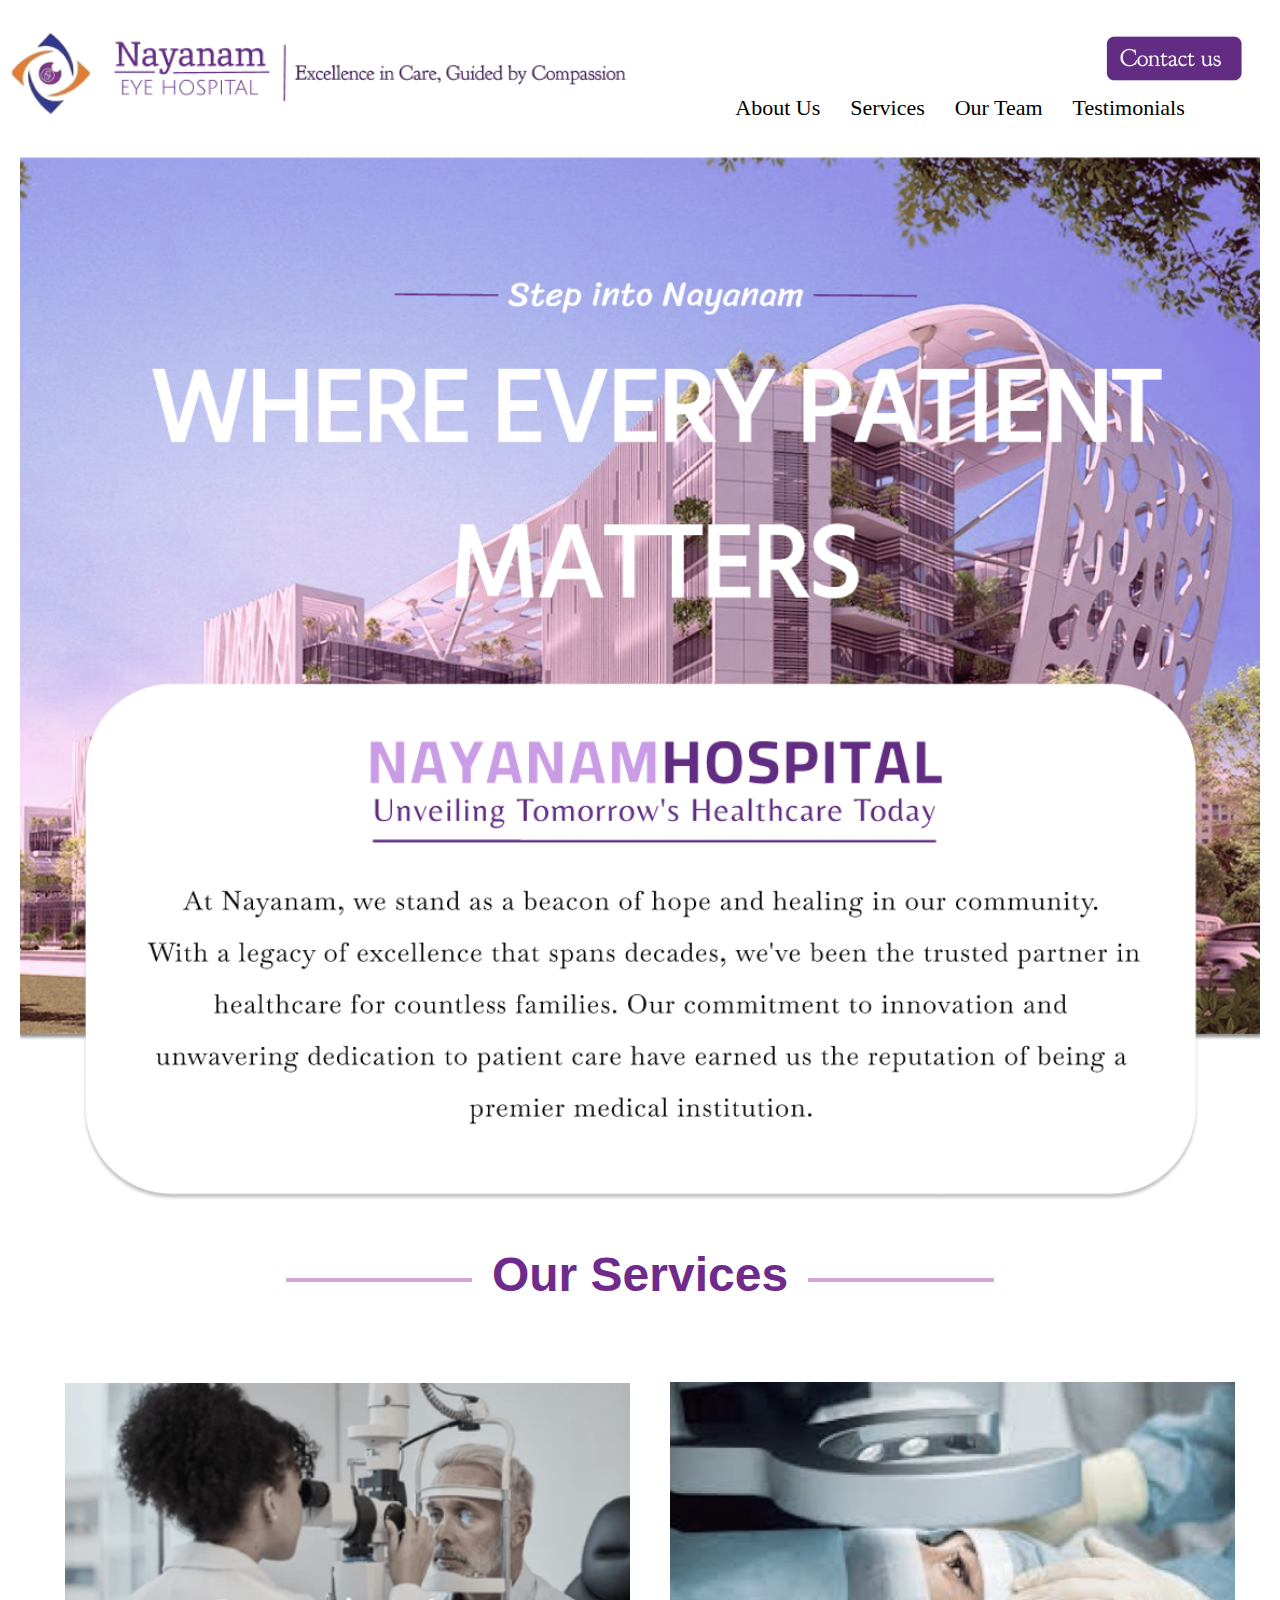
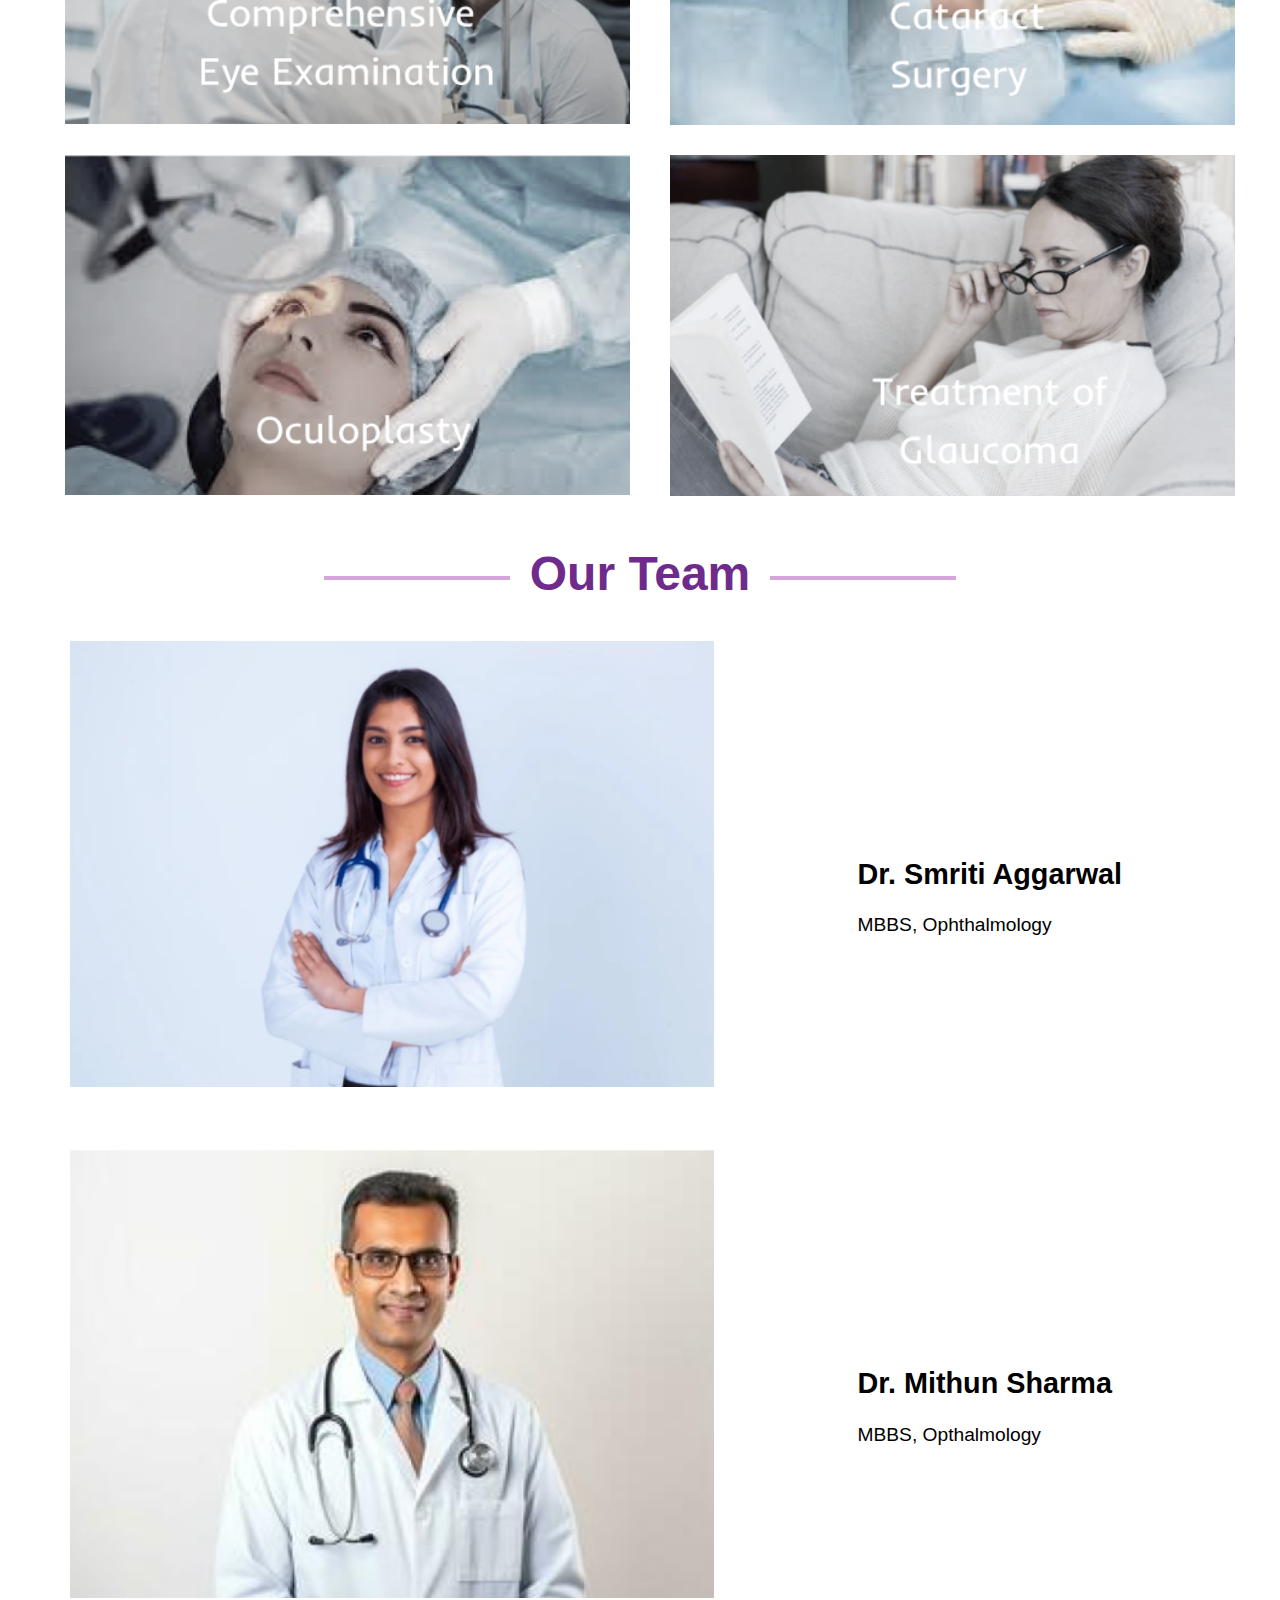
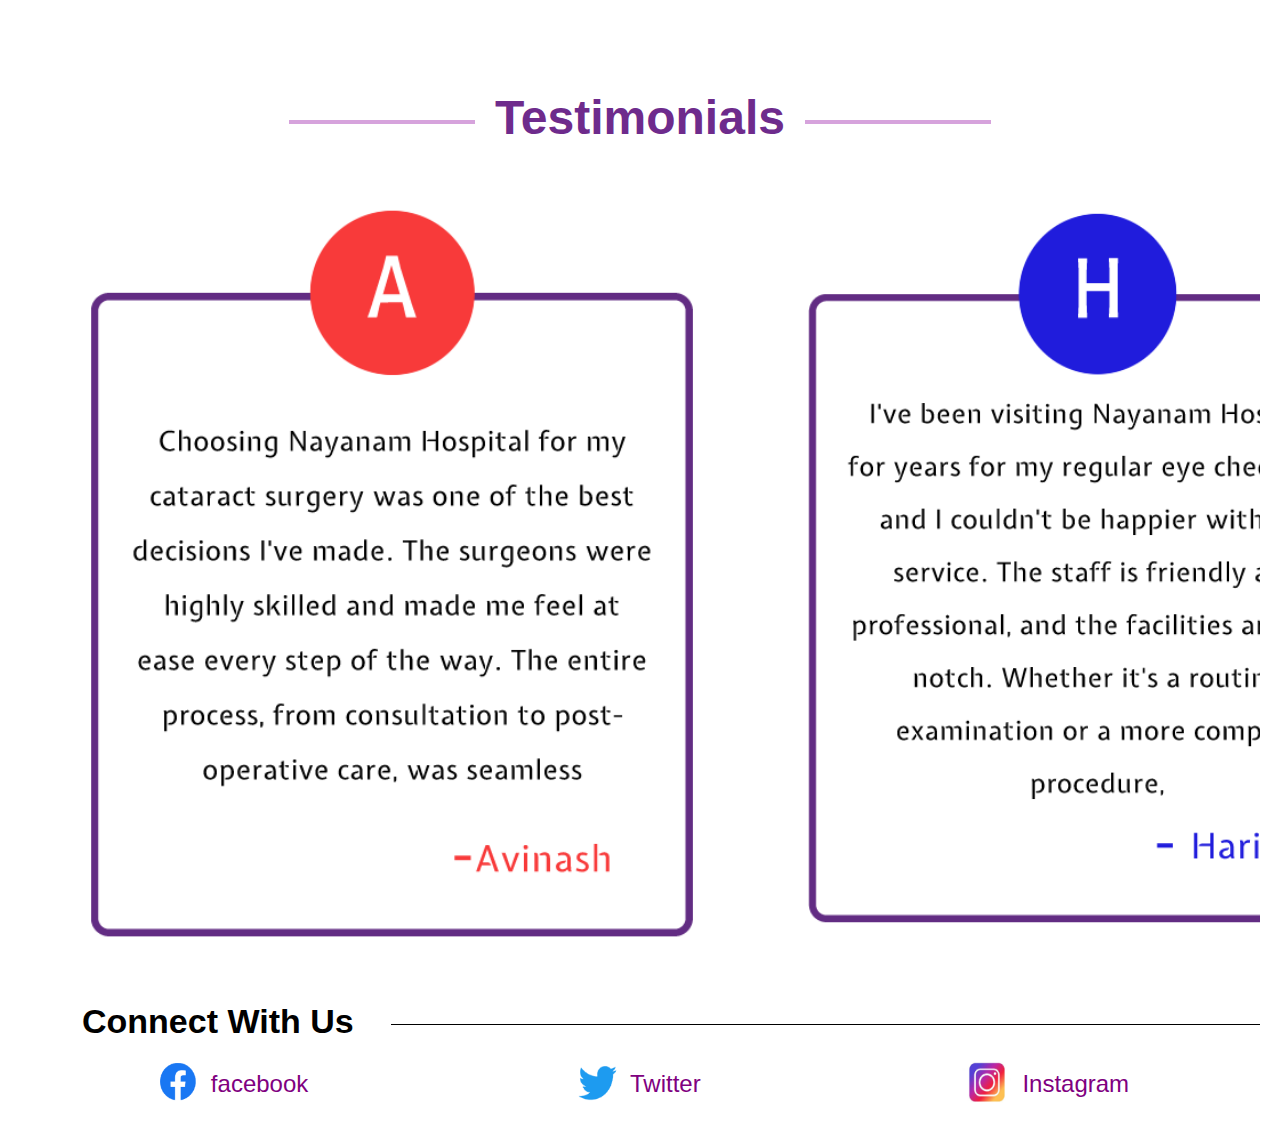
<file: index.html>
<!DOCTYPE html>
<html lang="en">
<head>
    <meta charset="UTF-8">
    <meta name="viewport" content="width=device-width, initial-scale=1.0">
    <title>Nayanam Eye Hospital</title>
    <link rel="stylesheet" href="styles.css">
</head>
<body>

<header>
    <img src="logo.png" alt="Nayanam Hospital Logo" class="logo">
    <div class="container">
        <div class="element"><a href="#about-us">About Us</a></div>
        <div class="element"><a href="#services">Services</a></div>
        <div class="element"><a href="#our-team">Our Team</a></div>
        <div class="element"><a href="#testimonials">Testimonials</a></div>
    </div>
   <a href="contact.html" target="_blank"> <img src="contact.png" alt="Contact Image" class="header-image"></a>
</header>

<main>
    <div class="step-image-container">
        <img src="step.png" alt="Step Image" class="step-image">
        <img src="steep.png" alt="Steep Image" class="step-image" id="about-us">
    </div>

    <section id = "services" class="section-main">
        <h2>Our Services</h2>
    </section>


        <div class="image-grid">
             <div class="grid-item"><img src="Eye examination.png" alt="Eye examination" class="grid-img"></div>
            <div class="grid-item"><img src="cataract.png" alt="cataract surgery" class="grid-img"></div>
            <div class="grid-item"><img src="Occuloplasty.png" alt="Occuloplasty" class="grid-img"></div>
            <div class="grid-item"><img src="glaucoma.png" alt="Glaucoma treatment" class="grid-img"></div>
        </div>
    

    <section id="our-team" class="section-main">
        <h2>Our Team</h2>
    </section>
   
     <div class="doc-container">
        <div class="profile">
            <img src="doc1.png" alt="Doctor 1">
            <div class="profile-text">
                <h2>Dr. Smriti Aggarwal</h2>
                <p>MBBS, Ophthalmology</p>
            </div>
        </div>
        <div class="profile">
            <img src="doc2.png" alt="Doctor 2">
            <div class="profile-text">
                <h2>Dr. Mithun Sharma</h2>
                <p>MBBS, Opthalmology</p>
            </div>
        </div>
    </div>

    <section id="testimonials" class="section-main">
        <h2>Testimonials</h2>
     </section>

        <div class="gallery-container">
            <img src="t1.png" alt="Gallery Image 1" class="gallery-img">
            <img src="t2.png" alt="Gallery Image 2" class="gallery-img">
            <img src="t2.png" alt="Gallery Image 3" class="gallery-img">
        </div>
        
  </main>
  <footer>
        <div class="footer-container">
            <div class="follow-us">
                <span>Connect  With  Us</span>
                <hr>
            </div>
            <div class="social-links">
                <a href="https://www.facebook.com/yourprofile" target="_blank">
                    <img src="fb.png" alt="Facebook">
                    <span>facebook</span>
                </a>
                <a href="https://www.twitter.com/yourprofile" target="_blank">
                    <img src="twitter.png" alt="Twitter">
                    <span>Twitter</span>
                </a>
                <a href="https://www.instagram.com/yourprofile" target="_blank">
                    <img src="insta.png" alt="Instagram">
                    <span>Instagram</span>
                </a>
            </div>
        </div>
    </footer>
</body>
</html>
</file>
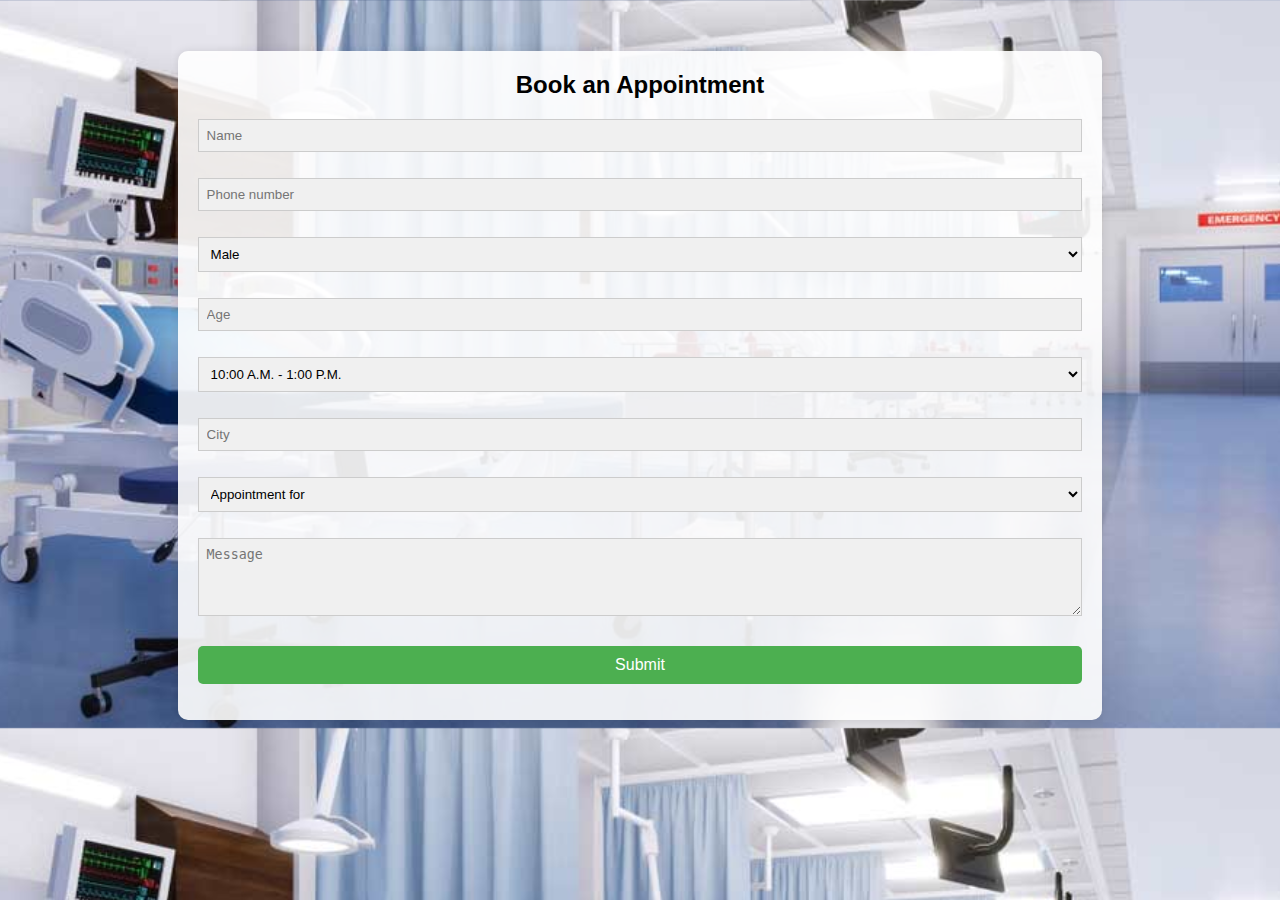
<file: contact.html>
<!DOCTYPE html>
<html>
<head>
<style>
  body {
    background-image: url("back.jpg"); 
    background-size: cover; /* Make sure the background covers the entire page */
    background-position: center; /* Center the background image */
    font-family: Arial, sans-serif; /* Optional: Set a font family for the form */
    margin-top: 4%;
    margin-bottom: 3%
    padding: 0;
  }
  
  .form-container {
    width: 70%;
    margin: auto;
    background-color: rgba(255, 255, 255, 0.9); /* White background with some transparency */
    padding: 20px;
    border-radius: 10px; /* Optional: Rounded corners */
    box-shadow: 0 0 10px rgba(0, 0, 0, 0.1); /* Optional: Add some shadow for depth */
  }
  
  .form-title {
    text-align: center;
    font-size: 24px;
    font-weight: bold;
    margin-bottom: 20px;
  }
  
  input[type="text"], select, textarea {
    width: 100%;
    box-sizing: border-box;
    background-color: #f0f0f0;
    border: 1px solid #ccc;
    padding: 8px;
    margin-bottom: 10px; /* Add some space between inputs */
  }

  input[type="submit"] {
    width: 100%;
    padding: 10px;
    background-color: #4CAF50;
    color: white;
    border: none;
    border-radius: 5px;
    cursor: pointer;
    font-size: 16px;
  }

  input[type="submit"]:hover {
    background-color: #45a049; /* Darker green on hover */
  }
</style>
</head>
<body>
<div class="form-container">
  <div class="form-title">Book an Appointment</div>
  <form action="http://www.example.com/comments.php" method="POST">
    <p>
      <input type="text" name="Name" id="name" size="15" maxlength="50" required="required" placeholder="Name"/>
    </p>
    <p>
      <input type="text" name="PhoneNumber" id="phone" size="15" maxlength="50" required="required" placeholder="Phone number" />
    </p> 
    <p>
      <select name="Gender">
        <option value="Male">Male</option> 
        <option value="Female">Female</option> 
        <option value="Child">Child</option>
      </select>
    </p> 
    <p>
      <input type="text" name="Age" id="Age" size="15" maxlength="10" placeholder="Age" />
    </p>
    <p>
      <select name="slot">
        <option value="time">10:00 A.M. - 1:00 P.M.</option> 
        <option value="time">4:00 P.M. - 9:00 P.M.</option> 
      </select>
    </p> 
    <p>
      <input type="text" name="City" id="Place" size="15" maxlength="10" required="required" placeholder="City" />
    </p>
    <p>
      <select name="Services">
        <option value="Appointment for">Appointment for</option> 
        <option value="Complete Eye Checkup">Complete Eye Checkup</option> 
        <option value="Spectacles">Spectacles</option>
        <option value="Cataract">Cataract</option>
        <option value="Laser cataract surgery">Laser Cataract surgery</option>
        <option value="Eye Lasers">Eye lasers</option>
        <option value="Lasik">Lasik</option>
        <option value="Glaucoma">Glaucoma</option>
        <option value="PRK">PRK</option>
        <option value="Retina">Retina</option>
        <option value="Pterygium">Pterygium</option>
        <option value="Oculoplasty">Oculoplasty</option>
      </select>
    </p> 
    <p>
      <textarea name="comments" id="comments" cols="20" rows="4" placeholder="Message"></textarea>
    </p>
    <p>
      <input type="submit" value="Submit">
    </p>
  </form>
</div>
</body>
</html>
</file>
<file: styles.css>
body {
    margin: 0;
    padding: 0;
    font-family: Arial, sans-serif;
    display: flex;
    flex-direction: column; /* Stack header and main vertically */
    min-height: 100vh; /* Ensure full viewport height */
}

header {

    display: flex;
    justify-content: space-between;
    align-items: center;
    position: relative;
}

.logo {
    margin-top: 0px;
    width: 50%;
    height: auto;
}

.container {
    margin-top:50px;
    display: flex;
    justify-content: flex-end;
    align-items: flex-start;
}

.element {
    padding: 15px;
    color: black;
    text-align: center;
    font-family: Georama;
    font-size: 22px;
    margin-top:30px;
}

.element a {
    color: black;
    text-decoration: none;
}

.header-image {
    margin-top: 15px;
    width: 140px;
    height: 45.7px;
    position: absolute;
    top: 20px;
    right: 35px;
}

main {
    flex: 1; /* Take up remaining vertical space */
    padding: 20px;
}

.step-image-container {
    display: block;
    margin: 0;
    padding: 0;
}

.step-image {
    display: block;
    width: 100%;
    height: auto;
    object-fit: contain;
    margin: 0;
    padding: 0;
}

.section-main {
    text-align: center;
    width: 100%;
    display: flex;
    justify-content: center;
    align-items: center;
    position: relative;
}

.section-main::before,
.section-main::after {
    content: '';
    width: 15%;
    border-bottom: 4px solid #d6a3dc; /* Line color */
    margin: 0 10px;
    align-self: center; /* Ensures the lines are vertically centered */
}

.section-main h2 {

    color: #6e2b8c; /* Text color */
    font-size: 48px; /* Adjust font size as needed */
    margin-top: 30px;
    padding: 0 10px; /* Adjust padding as needed */
    background-color: #ffffff; /* Background color matching the page background */
}
.image-grid {
    display: grid;
    grid-template-columns: repeat(2, 1fr); /* 2 columns */
    gap:10px; /* Gap between grid items */
    padding: 20px; /* Padding around the grid */
}

.grid-item {
    display: flex;
    justify-content: center;
    align-items: center;
    padding: 10px; /* Equal padding around each grid item */
    width: 100%;
    height: 100%;
}

.grid-img {
    width: 95%; /* Each image covers 100% of its container */
    height: auto; /* Maintain aspect ratio */
    object-fit: cover; /* Ensure image covers the grid cell dimensions */
}

.team-content {
    display: flex;
    justify-content: center;
    align-items: flex-start;
    gap: 20px;
    margin-top: 40px;
}

.team-item {
    display: flex;
    align-items: flex-start;
    gap: 20px;
    width: 50%;
}

.team-img {
    width: 50%;
    height: auto;
    object-fit: cover;
}

.team-item p {
    font-size: 18px;
    margin: 0;
    padding: 0;
}

.doc-.container {
     display: flex;
     flex-direction: column;
     align-items: center;
}
.profile {
     display: flex;
     align-items: center;
     width: 90%
     margin: 20px 0;
        }
.profile img {
     padding-left: 4%;
     width: 80%;
      height: auto;
      border-radius: 20px;
      padding-bottom: 5%;
      padding-right: 10%;
}
.profile-text {
     padding:0;
     width: 50%;
     padding-left: 20px;
     font-size: 1.2em;
}

.gallery-container {
    display: flex;
    gap: 20px;
    padding: 20px 0;
    overflow-x: auto; /* Enable horizontal scrolling */
    scrollbar-width: none; /* Firefox */
    -ms-overflow-style: none; /* Internet Explorer and Edge */
}

.gallery-container::-webkit-scrollbar {
    display: none; /* Hide scrollbar for Chrome, Safari, and Opera */
}
.gallery-img {
    margin-left: 5%;
    flex: 0 0 auto; /* Prevent images from shrinking */
    width: 50%; /* Each image occupies half of the container */
    height: auto;
    object-fit: cover;
}

footer {
    padding: 20px;
    text-align: center;
 }

.footer-container {
    display: flex;
    flex-direction: column;
    align-items: center;
}

.follow-us {
    display: flex;
    align-items: center;
    width: 100%;
    justify-content: center;
    margin-bottom: 10px;
}

.follow-us span {
    font-size: 34px;
    font-weight: bold;
    margin-left: 5%;
    margin-bottom:5px;
}

.follow-us hr {
    margin-left:3%;
    flex-grow: 1;
    height: 1px;
    background-color: black;
    border: none;
}

.social-links {
    display: flex;
    justify-content: space-around;
    width: 100%;
}

.social-links a {
    text-decoration: none;
    color: purple;
    font-size: 24px;
    display: flex;
    flex-direction: row;
    align-items: center;
}

.social-links img {
    width: 50px;
    height: 50px;
    padding-right: 10px;
    margin-bottom: 5px;
    margin-left:0;
}
</file>
